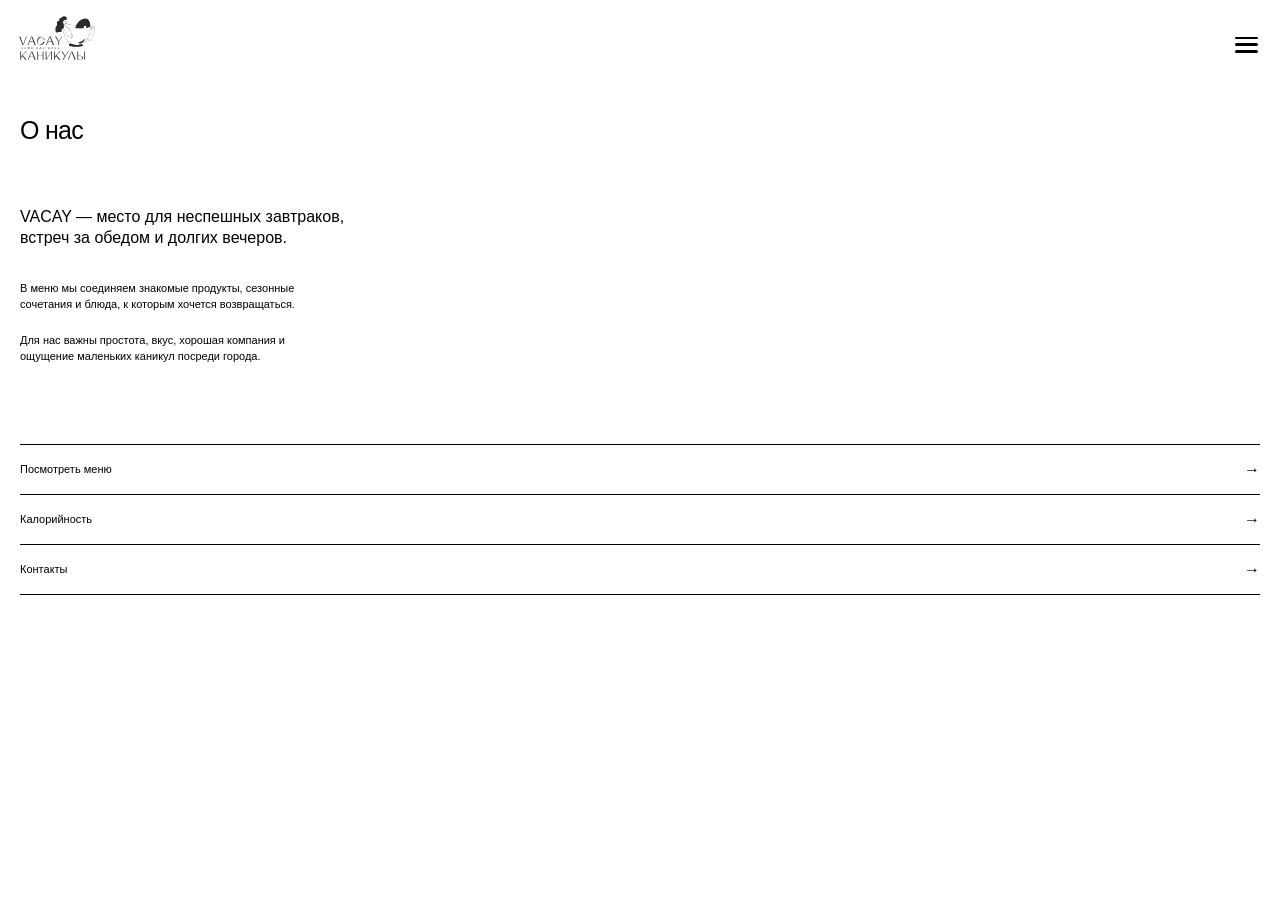
<file: pages/about.html>
<!doctype html>
<html lang="ru">

<head>

  <meta charset="UTF-8">

  <meta
    name="viewport"
    content="width=device-width, initial-scale=1.0, viewport-fit=cover"
  >

  <title>VACAY — О нас</title>


  <link
    rel="preconnect"
    href="https://fonts.googleapis.com"
  >

  <link
    rel="preconnect"
    href="https://fonts.gstatic.com"
    crossorigin
  >

  <link rel="stylesheet" href="../assets/css/styles.css">

</head>


<body>


  <div class="site-shell info-page">


    <!-- HEADER -->

    <header class="header">

      <a
        class="logo"
        href="../index.html"
        aria-label="VACAY"
      >

        <img
          class="logo-photo"
          src="../assets/logo/dark grey.svg"
          alt="VACAY"
        >

      </a>


      <button
        class="burger"
        type="button"
        aria-label="Открыть меню"
        aria-expanded="false"
      >

        <span></span>
        <span></span>
        <span></span>

      </button>

    </header>



    <!-- CONTENT -->

    <main class="info-content">


      <div class="info-hero">

        <h1 class="info-title">
          О нас
        </h1>

      </div>



      <section class="about-section">

        <p class="about-lead">
          VACAY — место для неспешных завтраков,
          встреч за обедом и долгих вечеров.
        </p>

        <p class="about-text">
          В меню мы соединяем знакомые продукты,
          сезонные сочетания и блюда, к которым
          хочется возвращаться.
        </p>

        <p class="about-text">
          Для нас важны простота, вкус,
          хорошая компания и ощущение маленьких
          каникул посреди города.
        </p>

      </section>



      <section class="info-link-section">

        <a
          class="info-large-link"
          href="../index.html"
        >
          Посмотреть меню
          <span>→</span>
        </a>

        <a
          class="info-large-link"
          href="nutrition.html"
        >
          Калорийность
          <span>→</span>
        </a>

        <a
          class="info-large-link"
          href="contacts.html"
        >
          Контакты
          <span>→</span>
        </a>

      </section>


    </main>


  </div>



  <div class="mobile-menu" aria-hidden="true">

  <button
    class="mobile-menu-close"
    type="button"
    aria-label="Закрыть меню"
  >
    ×
  </button>

  <a href="../index.html">
    Меню
  </a>

  <a href="./nutrition.html">
    Калорийность
  </a>

  <a href="./about.html">
    О нас
  </a>

  <a href="./contacts.html">
    Контакты
  </a>

</div>


<script src="../assets/js/script.js?v=1"></script>


</body>

</html>
</file>
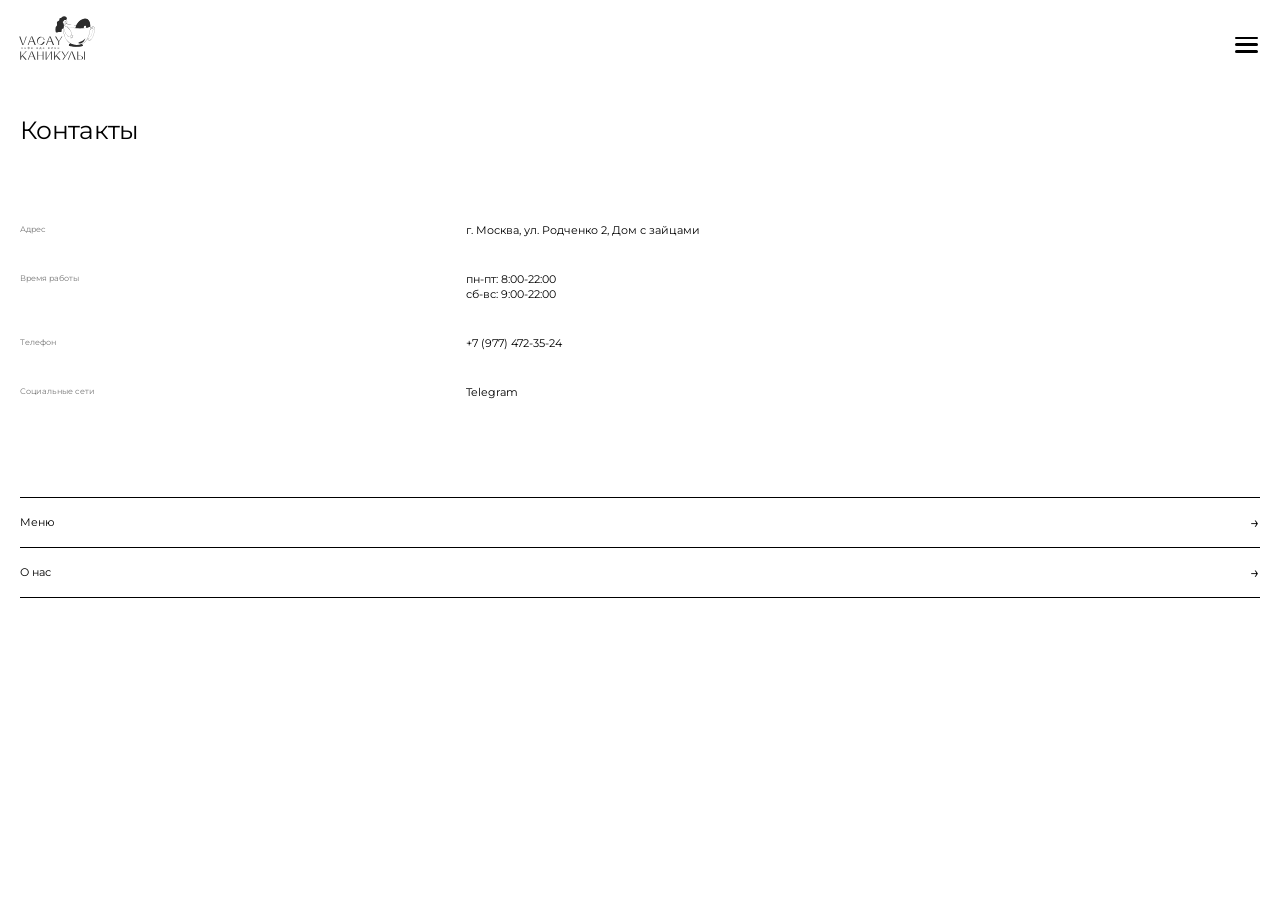
<file: pages/contacts.html>
<!doctype html>
<html lang="ru">

<head>

  <meta charset="UTF-8">

  <meta
    name="viewport"
    content="width=device-width, initial-scale=1.0, viewport-fit=cover"
  >

  <title>VACAY — Контакты</title>


  <link
    rel="preconnect"
    href="https://fonts.googleapis.com"
  >

  <link
    rel="preconnect"
    href="https://fonts.gstatic.com"
    crossorigin
  >

  <link
    href="https://fonts.googleapis.com/css2?family=Montserrat:wght@400;500;600&family=Unbounded:wght@400;700&display=swap"
    rel="stylesheet"
  >


 <link rel="stylesheet" href="../assets/css/styles.css">


</head>


<body>


  <div class="site-shell info-page">


    <!-- HEADER -->

    <header class="header">

      <a
        class="logo"
        href="../index.html"
        aria-label="VACAY"
      >

        <img
          class="logo-photo"
          src="../assets/logo/dark grey.svg"
          alt="VACAY"
        >

      </a>


      <button
        class="burger"
        type="button"
        aria-label="Открыть меню"
        aria-expanded="false"
      >

        <span></span>
        <span></span>
        <span></span>

      </button>

    </header>



    <!-- CONTENT -->

    <main class="info-content">


      <div class="info-hero">

        <h1 class="info-title">
          Контакты
        </h1>

      </div>



      <section class="contacts-list">


        <!-- ЗАМЕНИ НА РЕАЛЬНЫЙ АДРЕС -->

        <div class="contact-item">

          <p class="contact-label">
            Адрес
          </p>

          <p class="contact-value">
            г. Москва, ул. Родченко 2, Дом с зайцами
          </p>

        </div>



        <!-- ЗАМЕНИ НА РЕАЛЬНОЕ ВРЕМЯ -->

        <div class="contact-item">

          <p class="contact-label">
            Время работы
          </p>

          <p class="contact-value">
            пн-пт: 8:00-22:00 </br>
            сб-вс: 9:00-22:00
          </p>

        </div>



        <!-- ЗАМЕНИ href И ТЕКСТ НА РЕАЛЬНЫЙ ТЕЛЕФОН -->

        <div class="contact-item">

          <p class="contact-label">
            Телефон
          </p>

          <a
            class="contact-value contact-link"
            href="tel:+79774723524"
          >
            +7 (977) 472-35-24
          </a>

        </div>



        <!-- ЗАМЕНИ НА РЕАЛЬНЫЕ СОЦСЕТИ -->

        <div class="contact-item">

          <p class="contact-label">
            Социальные сети
          </p>

          <div class="social-links">

            <a href="https://t.me/vacaybistro">
              Telegram
            </a>


          </div>

        </div>


      </section>



      <section class="info-link-section">

        <a
          class="info-large-link"
          href="../index.html"
        >
          Меню
          <span>→</span>
        </a>

        <a
          class="info-large-link"
          href="about.html"
        >
          О нас
          <span>→</span>
        </a>

      </section>


    </main>
  </div>



  <div class="mobile-menu" aria-hidden="true">

  <button
    class="mobile-menu-close"
    type="button"
    aria-label="Закрыть меню"
  >
    ×
  </button>

  <a href="../index.html">
    Меню
  </a>

  <a href="./nutrition.html">
    Калорийность
  </a>

  <a href="./about.html">
    О нас
  </a>

  <a href="./contacts.html">
    Контакты
  </a>

</div>


<script src="../assets/js/script.js?v=1"></script>


</body>

</html>
</file>
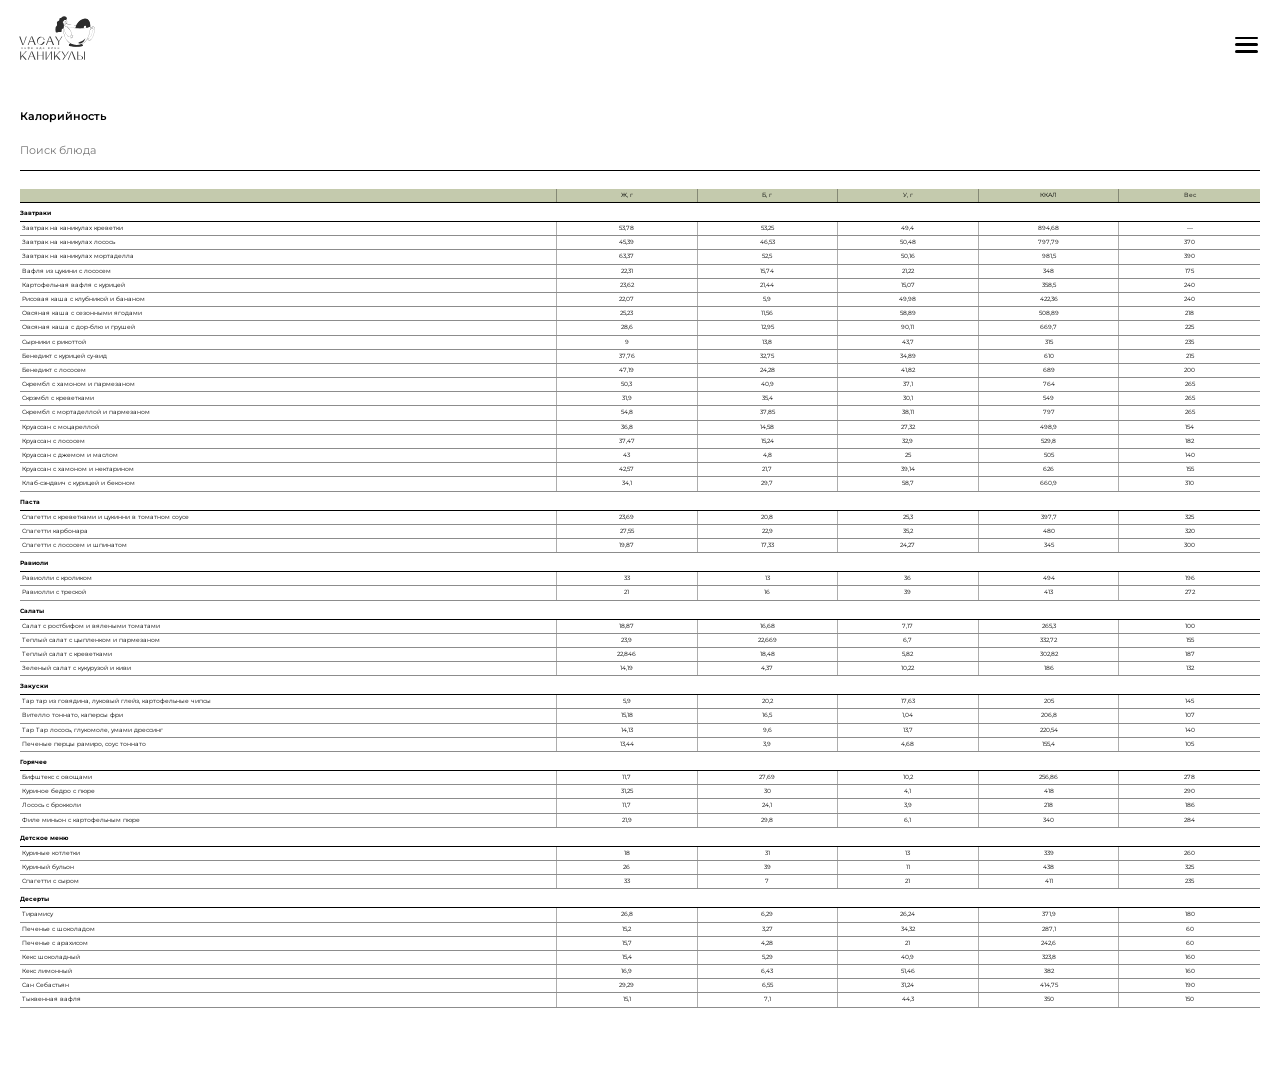
<file: pages/nutrition.html>
<!doctype html>
<html lang="ru">

<head>
  <meta charset="UTF-8" />

  <meta
    name="viewport"
    content="width=device-width, initial-scale=1.0, viewport-fit=cover"
  >

  <title>VACAY — Калорийность</title>

  <link
    rel="preconnect"
    href="https://fonts.googleapis.com"
  >

  <link
    rel="preconnect"
    href="https://fonts.gstatic.com"
    crossorigin
  >

  <link
    href="https://fonts.googleapis.com/css2?family=Montserrat:wght@400;500;600;700&family=Unbounded:wght@400;700&display=swap"
    rel="stylesheet"
  >

  <link
    rel="stylesheet"
    href="../assets/css/styles.css"
  >
</head>

<body>

  <div class="site-shell nutrition-page">

    <header class="header">

      <a
        class="logo"
        href="../index.html"
        aria-label="VACAY — меню"
      >
        <img
          class="logo-photo"
          src="../assets/logo/dark grey.svg"
          alt="VACAY"
        >
      </a>

      <button
        class="burger"
        type="button"
        aria-label="Открыть меню"
        aria-expanded="false"
      >
        <span></span>
        <span></span>
        <span></span>
      </button>

    </header>


    <main class="nutrition-content">

      <h1 class="nutrition-page__title">
        Калорийность
      </h1>

      <div class="nutrition-search">
        <input
          class="nutrition-search__input"
          id="nutrition-search"
          type="search"
          placeholder="Поиск блюда"
          autocomplete="off"
          aria-label="Поиск блюда"
        >
      </div>

      <p
        class="nutrition-search__empty"
        id="nutrition-search-empty"
        hidden
      >
        Ничего не найдено
      </p>

      <div
        class="nutrition-table"
        aria-label="Таблица калорийности"
      >

        <div
          class="nutrition-table__header"
          aria-hidden="true"
        >
          <div></div>
          <div>Ж, г</div>
          <div>Б, г</div>
          <div>У, г</div>
          <div>ККАЛ</div>
          <div>Вес</div>
        </div>


        <section class="nutrition-section">

          <h2 class="nutrition-section__title">
            Завтраки
          </h2>

          <div class="nutrition-table__body">

            <div class="nutrition-table__row">
              <div class="nutrition-table__name">
                Завтрак на каникулах креветки
              </div>
              <div>53,78</div>
              <div>53,25</div>
              <div>49,4</div>
              <div>894,68</div>
              <div>—</div>
            </div>

            <div class="nutrition-table__row">
              <div class="nutrition-table__name">
                Завтрак на каникулах лосось
              </div>
              <div>45,39</div>
              <div>46,53</div>
              <div>50,48</div>
              <div>797,79</div>
              <div>370</div>
            </div>

            <div class="nutrition-table__row">
              <div class="nutrition-table__name">
                Завтрак на каникулах мортаделла
              </div>
              <div>63,37</div>
              <div>52,5</div>
              <div>50,16</div>
              <div>981,5</div>
              <div>390</div>
            </div>

            <div class="nutrition-table__row">
              <div class="nutrition-table__name">
                Вафля из цукини с лососем
              </div>
              <div>22,31</div>
              <div>15,74</div>
              <div>21,22</div>
              <div>348</div>
              <div>175</div>
            </div>

            <div class="nutrition-table__row">
              <div class="nutrition-table__name">
                Картофельная вафля с курицей
              </div>
              <div>23,62</div>
              <div>21,44</div>
              <div>15,07</div>
              <div>358,5</div>
              <div>240</div>
            </div>

            <div class="nutrition-table__row">
              <div class="nutrition-table__name">
                Рисовая каша с клубникой и бананом
              </div>
              <div>22,07</div>
              <div>5,9</div>
              <div>49,98</div>
              <div>422,36</div>
              <div>240</div>
            </div>

            <div class="nutrition-table__row">
              <div class="nutrition-table__name">
                Овсяная каша с сезонными ягодами
              </div>
              <div>25,23</div>
              <div>11,56</div>
              <div>58,89</div>
              <div>508,89</div>
              <div>218</div>
            </div>

            <div class="nutrition-table__row">
              <div class="nutrition-table__name">
                Овсяная каша с дор-блю и грушей
              </div>
              <div>28,6</div>
              <div>12,95</div>
              <div>90,11</div>
              <div>669,7</div>
              <div>225</div>
            </div>

            <div class="nutrition-table__row">
              <div class="nutrition-table__name">
                Сырники с рикоттой
              </div>
              <div>9</div>
              <div>13,8</div>
              <div>43,7</div>
              <div>315</div>
              <div>235</div>
            </div>

            <div class="nutrition-table__row">
              <div class="nutrition-table__name">
                Бенедикт с курицей су-вид
              </div>
              <div>37,76</div>
              <div>32,75</div>
              <div>34,89</div>
              <div>610</div>
              <div>215</div>
            </div>

            <div class="nutrition-table__row">
              <div class="nutrition-table__name">
                Бенедикт с лососем
              </div>
              <div>47,19</div>
              <div>24,28</div>
              <div>41,82</div>
              <div>689</div>
              <div>200</div>
            </div>

            <div class="nutrition-table__row">
              <div class="nutrition-table__name">
                Скрембл с хамоном и пармезаном
              </div>
              <div>50,3</div>
              <div>40,9</div>
              <div>37,1</div>
              <div>764</div>
              <div>265</div>
            </div>

            <div class="nutrition-table__row">
              <div class="nutrition-table__name">
                Скрэмбл с креветками
              </div>
              <div>31,9</div>
              <div>35,4</div>
              <div>30,1</div>
              <div>549</div>
              <div>265</div>
            </div>

            <div class="nutrition-table__row">
              <div class="nutrition-table__name">
                Скрембл с мортаделлой и пармезаном
              </div>
              <div>54,8</div>
              <div>37,85</div>
              <div>38,11</div>
              <div>797</div>
              <div>265</div>
            </div>

            <div class="nutrition-table__row">
              <div class="nutrition-table__name">
                Круассан с моцареллой
              </div>
              <div>36,8</div>
              <div>14,58</div>
              <div>27,32</div>
              <div>498,9</div>
              <div>154</div>
            </div>

            <div class="nutrition-table__row">
              <div class="nutrition-table__name">
                Круассан с лососем
              </div>
              <div>37,47</div>
              <div>15,24</div>
              <div>32,9</div>
              <div>529,8</div>
              <div>182</div>
            </div>

            <div class="nutrition-table__row">
              <div class="nutrition-table__name">
                Круассан с джемом и маслом
              </div>
              <div>43</div>
              <div>4,8</div>
              <div>25</div>
              <div>505</div>
              <div>140</div>
            </div>

            <div class="nutrition-table__row">
              <div class="nutrition-table__name">
                Круассан с хамоном и нектарином
              </div>
              <div>42,57</div>
              <div>21,7</div>
              <div>39,14</div>
              <div>626</div>
              <div>155</div>
            </div>

            <div class="nutrition-table__row">
              <div class="nutrition-table__name">
                Клаб-сэндвич с курицей и беконом
              </div>
              <div>34,1</div>
              <div>29,7</div>
              <div>58,7</div>
              <div>660,9</div>
              <div>310</div>
            </div>

          </div>

        </section>


        <section class="nutrition-section">

          <h2 class="nutrition-section__title">
            Паста
          </h2>

          <div class="nutrition-table__body">

            <div class="nutrition-table__row">
              <div class="nutrition-table__name">
                Спагетти с креветками и цукинни в томатном соусе
              </div>
              <div>23,69</div>
              <div>20,8</div>
              <div>25,3</div>
              <div>397,7</div>
              <div>325</div>
            </div>

            <div class="nutrition-table__row">
              <div class="nutrition-table__name">
                Спагетти карбонара
              </div>
              <div>27,55</div>
              <div>22,9</div>
              <div>35,2</div>
              <div>480</div>
              <div>320</div>
            </div>

            <div class="nutrition-table__row">
              <div class="nutrition-table__name">
                Спагетти с лососем и шпинатом
              </div>
              <div>19,87</div>
              <div>17,33</div>
              <div>24,27</div>
              <div>345</div>
              <div>300</div>
            </div>

          </div>

        </section>


        <section class="nutrition-section">

          <h2 class="nutrition-section__title">
            Равиоли
          </h2>

          <div class="nutrition-table__body">

            <div class="nutrition-table__row">
              <div class="nutrition-table__name">
                Равиолли с кроликом
              </div>
              <div>33</div>
              <div>13</div>
              <div>36</div>
              <div>494</div>
              <div>196</div>
            </div>

            <div class="nutrition-table__row">
              <div class="nutrition-table__name">
                Равиолли с треской
              </div>
              <div>21</div>
              <div>16</div>
              <div>39</div>
              <div>413</div>
              <div>272</div>
            </div>

          </div>

        </section>


        <section class="nutrition-section">

          <h2 class="nutrition-section__title">
            Салаты
          </h2>

          <div class="nutrition-table__body">

            <div class="nutrition-table__row">
              <div class="nutrition-table__name">
                Салат с ростбифом и вялеными томатами
              </div>
              <div>18,87</div>
              <div>16,68</div>
              <div>7,17</div>
              <div>265,3</div>
              <div>100</div>
            </div>

            <div class="nutrition-table__row">
              <div class="nutrition-table__name">
                Теплый салат с цыпленком и пармезаном
              </div>
              <div>23,9</div>
              <div>22,669</div>
              <div>6,7</div>
              <div>332,72</div>
              <div>155</div>
            </div>

            <div class="nutrition-table__row">
              <div class="nutrition-table__name">
                Теплый салат с креветками
              </div>
              <div>22,846</div>
              <div>18,48</div>
              <div>5,82</div>
              <div>302,82</div>
              <div>187</div>
            </div>

            <div class="nutrition-table__row">
              <div class="nutrition-table__name">
                Зеленый салат с кукурузой и киви
              </div>
              <div>14,19</div>
              <div>4,37</div>
              <div>10,22</div>
              <div>186</div>
              <div>132</div>
            </div>

          </div>

        </section>


        <section class="nutrition-section">

          <h2 class="nutrition-section__title">
            Закуски
          </h2>

          <div class="nutrition-table__body">

            <div class="nutrition-table__row">
              <div class="nutrition-table__name">
                Тар тар из говядина, луковый глейз, картофельные чипсы
              </div>
              <div>5,9</div>
              <div>20,2</div>
              <div>17,63</div>
              <div>205</div>
              <div>145</div>
            </div>

            <div class="nutrition-table__row">
              <div class="nutrition-table__name">
                Вителло тоннато, каперсы фри
              </div>
              <div>15,18</div>
              <div>16,5</div>
              <div>1,04</div>
              <div>206,8</div>
              <div>107</div>
            </div>

            <div class="nutrition-table__row">
              <div class="nutrition-table__name">
                Тар Тар лосось, глукомоле, умами дрессинг
              </div>
              <div>14,13</div>
              <div>9,6</div>
              <div>13,7</div>
              <div>220,54</div>
              <div>140</div>
            </div>

            <div class="nutrition-table__row">
              <div class="nutrition-table__name">
                Печеные перцы рамиро, соус тоннато
              </div>
              <div>13,44</div>
              <div>3,9</div>
              <div>4,68</div>
              <div>155,4</div>
              <div>105</div>
            </div>

          </div>

        </section>


        <section class="nutrition-section">

          <h2 class="nutrition-section__title">
            Горячее
          </h2>

          <div class="nutrition-table__body">

            <div class="nutrition-table__row">
              <div class="nutrition-table__name">
                Бифштекс с овощами
              </div>
              <div>11,7</div>
              <div>27,69</div>
              <div>10,2</div>
              <div>256,86</div>
              <div>278</div>
            </div>

            <div class="nutrition-table__row">
              <div class="nutrition-table__name">
                Куриное бедро с пюре
              </div>
              <div>31,25</div>
              <div>30</div>
              <div>4,1</div>
              <div>418</div>
              <div>290</div>
            </div>

            <div class="nutrition-table__row">
              <div class="nutrition-table__name">
                Лосось с брокколи
              </div>
              <div>11,7</div>
              <div>24,1</div>
              <div>3,9</div>
              <div>218</div>
              <div>186</div>
            </div>

            <div class="nutrition-table__row">
              <div class="nutrition-table__name">
                Филе миньон с картофельным пюре
              </div>
              <div>21,9</div>
              <div>29,8</div>
              <div>6,1</div>
              <div>340</div>
              <div>284</div>
            </div>

          </div>

        </section>


        <section class="nutrition-section">

          <h2 class="nutrition-section__title">
            Детское меню
          </h2>

          <div class="nutrition-table__body">

            <div class="nutrition-table__row">
              <div class="nutrition-table__name">
                Куриные котлетки
              </div>
              <div>18</div>
              <div>31</div>
              <div>13</div>
              <div>339</div>
              <div>260</div>
            </div>

            <div class="nutrition-table__row">
              <div class="nutrition-table__name">
                Куриный бульон
              </div>
              <div>26</div>
              <div>39</div>
              <div>11</div>
              <div>438</div>
              <div>325</div>
            </div>

            <div class="nutrition-table__row">
              <div class="nutrition-table__name">
                Спагетти с сыром
              </div>
              <div>33</div>
              <div>7</div>
              <div>21</div>
              <div>411</div>
              <div>235</div>
            </div>

          </div>

        </section>


        <section class="nutrition-section">

          <h2 class="nutrition-section__title">
            Десерты
          </h2>

          <div class="nutrition-table__body">

            <div class="nutrition-table__row">
              <div class="nutrition-table__name">
                Тирамису
              </div>
              <div>26,8</div>
              <div>6,29</div>
              <div>26,24</div>
              <div>371,9</div>
              <div>180</div>
            </div>

            <div class="nutrition-table__row">
              <div class="nutrition-table__name">
                Печенье с шоколадом
              </div>
              <div>15,2</div>
              <div>3,27</div>
              <div>34,32</div>
              <div>287,1</div>
              <div>60</div>
            </div>

            <div class="nutrition-table__row">
              <div class="nutrition-table__name">
                Печенье с арахисом
              </div>
              <div>15,7</div>
              <div>4,28</div>
              <div>21</div>
              <div>242,6</div>
              <div>60</div>
            </div>

            <div class="nutrition-table__row">
              <div class="nutrition-table__name">
                Кекс шоколадный
              </div>
              <div>15,4</div>
              <div>5,29</div>
              <div>40,9</div>
              <div>323,8</div>
              <div>160</div>
            </div>

            <div class="nutrition-table__row">
              <div class="nutrition-table__name">
                Кекс лимонный
              </div>
              <div>16,9</div>
              <div>6,43</div>
              <div>51,46</div>
              <div>382</div>
              <div>160</div>
            </div>

            <div class="nutrition-table__row">
              <div class="nutrition-table__name">
                Сан Себастьян
              </div>
              <div>29,29</div>
              <div>6,55</div>
              <div>31,24</div>
              <div>414,75</div>
              <div>190</div>
            </div>

            <div class="nutrition-table__row">
              <div class="nutrition-table__name">
                Тыквенная вафля
              </div>
              <div>15,1</div>
              <div>7,1</div>
              <div>44,3</div>
              <div>350</div>
              <div>150</div>
            </div>

          </div>

        </section>

      </div>

    </main>


    <footer class="footer"></footer>

  </div>


  <div
    class="mobile-menu"
    aria-hidden="true"
  >

    <button
      class="mobile-menu-close"
      type="button"
      aria-label="Закрыть меню"
    >
      ×
    </button>

    <a href="../index.html">
      Меню
    </a>

    <a
      href="./nutrition.html"
      aria-current="page"
    >
      Калорийность
    </a>

    <a href="./about.html">
      О нас
    </a>

    <a href="./contacts.html">
      Контакты
    </a>

  </div>


  <script src="../assets/js/script.js?v=1"></script>

</body>

</html>
</file>
<file: assets/css/styles.css>
:root {
  --black: #000;
  --white: #fff;
  --green: #626c3d;
  --red: #990000;
}

*,
*::before,
*::after {
  box-sizing: border-box;
}

html {
  width: 100%;
  min-height: 100%;
  background: var(--white);
}

body {
  width: 100%;
  min-width: 100%;
  min-height: 100vh;

  margin: 0;
  padding: 0;

  background: var(--white);
  color: var(--black);

  font-family: "Montserrat", Arial, sans-serif;

  overflow-x: hidden;
}

button,
a {
  -webkit-tap-highlight-color: transparent;
}

button {
  font: inherit;
}

.site-shell {
  width: 100%;
  min-height: 100vh;

  margin: 0;
  padding-top: 111px;

  background: var(--white);

  overflow: hidden;
}

.header {
  position: fixed;

  top: 0;
  left: 0;
  right: 0;

  z-index: 1000;

  width: 100%;
  height: 75px;

  display: flex;
  align-items: center;
  justify-content: space-between;

  padding: 0 18px 0 20px;

  background: var(--white);

  overflow: hidden;
}

.logo {
  display: flex;
  align-items: center;

  flex-shrink: 0;
}

.logo-photo {
  display: block;

  width: 120px;
  height: auto;

  margin-left: -23px;

  pointer-events: none;
}

.burger {
  width: 30px;
  height: 20px;

  margin-top: 14px;
  padding: 2px 3px;

  border: 0;

  background: transparent;

  display: flex;
  flex-direction: column;
  justify-content: space-between;

  flex-shrink: 0;

  cursor: pointer;
}

.burger span {
  display: block;

  width: 23px;
  height: 2.5px;

  border-radius: 50px;

  background: var(--black);
}

.categories {
  position: fixed;

  top: 75px;
  left: 20px;
  right: 20px;

  z-index: 999;

  width: auto;
  height: 36px;

  margin: 0;

  display: flex;
  align-items: flex-start;

  gap: 29px;

  background: var(--white);

  overflow-x: auto;
  overflow-y: hidden;

  white-space: nowrap;

  scrollbar-width: none;

  scroll-snap-type: x proximity;
}

.categories::-webkit-scrollbar {
  display: none;
}

.category {
  flex: 0 0 auto;

  padding: 7px 0 8px;

  border: 0;

  background: none;

  color: var(--black);

  font-size: 12px;
  line-height: 16.2px;

  cursor: pointer;

  scroll-snap-align: start;
}

.category.is-active {
  color: var(--green);
  font-weight: 700;
}

.menu-time {
  width: calc(100% - 40px);

  margin: 7px 20px 0;

  font-family: "Montserrat", sans-serif;
  font-size: 8px;
  line-height: 10px;
  font-weight: 400;

  color: var(--black);
  background: var(--white);
}

.menu-content {
  width: 100%;

  padding: 7px 20px 50px;

  background: var(--white);
}

.dishes-list {
  display: flex;
  flex-direction: column;

  gap: 30px;
}

.dish-card {
  width: 100%;
  min-height: 147px;

  display: grid;

  grid-template-columns: 190px 1fr;

  gap: 23px;
}

.dish-photo-wrap {
  position: relative;

  width: 190px;
  height: 147px;

  overflow: hidden;
}

.dish-photo-wrap .dish-photo {
  position: absolute;
  inset: 0;

  display: block;
  width: 100%;
  height: 100%;

  max-width: none;

  object-fit: cover;
  object-position: center;

  cursor: zoom-in;
}

.dish-photo--zoom {
  transform: scale(1.5);
  transform-origin: center center;
}

.dish-photo--vertical-1 {
  object-position: 50% 70%;
}
.dish-info {
  position: relative;

  display: flex;
  flex-direction: column;

  min-width: 0;
  min-height: 149px;

  margin-top: -2px;
  padding-bottom: 7px;
}

.dish-title {
  margin: 0;

  font-family: "Montserrat", sans-serif;
  font-size: 9px;
  line-height: 9.4px;
  font-weight: 400;

  letter-spacing: -0.18px;
}

.dish-description {
  margin: 3px 0 0;

  font-family: "Montserrat", sans-serif;
  font-size: 7px;
  line-height: 10px;
  font-weight: 400;
}

.dish-price {
  margin: 8px 0 0;

  font-family: "Montserrat", sans-serif;
  font-size: 9.674px;
  line-height: 10px;
  font-weight: 500;

  letter-spacing: -0.1935px;

  color: var(--black);
}

.dish-weight {
  position: absolute;

  left: 0;
  bottom: -1px;

  margin: 0;

  font-family: "Montserrat", sans-serif;
  font-size: 6.286px;
  line-height: 6.979px;
  font-weight: 400;

  color: var(--black);

  white-space: nowrap;
}

.dish-note {
  margin: 6px 0 0;

  font-family: "Montserrat", sans-serif;
  font-size: 8px;
  line-height: 10px;
  font-weight: 400;

  color: var(--black);
}

.nutrition {
  width: 126px;

  display: grid;
  grid-template-columns: repeat(4, 1fr);

  margin-top: auto;
  margin-right: 0;
  margin-bottom: 7px;
  margin-left: -9px;
}

.nutrition-item {
  display: flex;
  flex-direction: column;
  align-items: center;

  gap: 3px;
}

.nutrition-label,
.nutrition-value {
  font-family: "Montserrat", sans-serif;
  font-size: 6.29px;
  line-height: 7px;
  font-weight: 400;
}

.allergy-note {
  margin: 30px 0 20px;

  font-family: "Montserrat", sans-serif;
  font-size: 10px;
  line-height: 12px;
  font-weight: 400;

  color: var(--black);
}

.section-error {
  margin: 0;

  font-size: 12px;
}

.footer-inner {
  width: 249px;

  padding-top: 307px;

  text-align: center;
}

.footer-title {
  margin: 0;

  font-family: "Montserrat", sans-serif;
  font-size: 12px;
  line-height: 18px;
  font-weight: 400;
}

.socials {
  margin-top: 19px;

  display: flex;
  justify-content: space-between;
  align-items: center;
}

.socials a {
  width: 35px;
  height: 35px;

  border: 1px solid rgba(255, 255, 255, 0.8);
  border-radius: 50%;

  display: grid;
  place-items: center;

  color: var(--white);

  text-decoration: none;

  font-family: "Montserrat", sans-serif;
  font-size: 7px;
}

.contact-button {
  width: 163px;
  height: 41px;

  margin: 46px auto 0;

  border-radius: 100px;

  display: grid;
  place-items: center;

  background: var(--red);
  color: var(--white);

  text-decoration: none;

  font-family: "Montserrat", sans-serif;
  font-size: 12px;
  line-height: 18px;
  font-weight: 700;
}

.mobile-menu {
  position: fixed;

  inset: 0;

  z-index: 4000;

  padding: 100px 30px 30px;

  display: flex;
  flex-direction: column;

  gap: 24px;

  background: var(--black);
  color: var(--white);

  transform: translateX(100%);

  transition: transform 0.25s ease;
}

.mobile-menu.is-open {
  transform: translateX(0);
}

.mobile-menu a {
  color: var(--white);

  text-decoration: none;

  font-size: 15px;
  line-height: 1;
}

.mobile-menu a[aria-current="page"] {
  color: #777;

  opacity: 1;

  pointer-events: none;
}

.mobile-menu-close,
.image-modal-close {
  position: absolute;

  right: 22px;
  top: 20px;

  padding: 0;

  border: 0;

  background: none;

  color: var(--white);

  font-size: 34px;
  line-height: 1;

  cursor: pointer;
}

.image-modal {
  position: fixed;

  inset: 0;

  z-index: 5000;

  display: flex;
  align-items: center;
  justify-content: center;

  padding: 30px 20px;

  background: rgba(0, 0, 0, 0.5);

  opacity: 0;
  visibility: hidden;

  pointer-events: none;

  transition:
    opacity 0.2s ease,
    visibility 0.2s ease;
}

.image-modal.is-open {
  opacity: 1;
  visibility: visible;

  pointer-events: auto;
}

.image-modal-photo-wrap {
  position: relative;

  width: min(90vw, 500px);

  aspect-ratio: 190 / 147;

  overflow: hidden;
}

.image-modal-photo {
  position: absolute;
  inset: 0;

  display: block;
  width: 100%;
  height: 100%;

  max-width: none;

  object-fit: contain;
  object-position: center;
}

.image-modal-close {
  z-index: 2;

  right: 12px;
  top: 160px;
}

.info-page {
  width: 100%;
  min-height: 100vh;

  padding-top: 75px;

  background: var(--white);
}

.info-page .header {
  overflow: hidden;
}

.info-page .logo-photo {
  pointer-events: none;
}

.info-content {
  width: 100%;

  min-height: calc(100vh - 75px);

  padding: 40px 20px 80px;

  background: var(--white);
}

.info-hero {
  margin-bottom: 60px;
}

.info-eyebrow {
  margin: 0 0 7px;

  font-family: "Montserrat", sans-serif;
  font-size: 8px;
  line-height: 10px;
  font-weight: 400;

  color: var(--green);

  text-transform: uppercase;
}

.info-title {
  margin: 0;

  font-family: "Montserrat", sans-serif;
  font-size: 25px;
  line-height: 31px;
  font-weight: 400;

  letter-spacing: -0.7px;

  color: var(--black);
}

.about-section {
  max-width: 335px;

  margin-bottom: 80px;
}

.about-lead {
  margin: 0 0 32px;

  font-family: "Montserrat", sans-serif;
  font-size: 16px;
  line-height: 21px;
  font-weight: 400;

  color: var(--black);
}

.about-text {
  max-width: 300px;

  margin: 0 0 20px;

  font-family: "Montserrat", sans-serif;
  font-size: 11px;
  line-height: 16px;
  font-weight: 400;

  color: var(--black);
}

.info-link-section {
  width: 100%;

  border-top: 1px solid var(--black);
}

.info-large-link {
  width: 100%;
  min-height: 50px;

  display: flex;
  align-items: center;
  justify-content: space-between;

  border-bottom: 1px solid var(--black);

  color: var(--black);

  text-decoration: none;

  font-family: "Montserrat", sans-serif;
  font-size: 11px;
  line-height: 15px;
  font-weight: 400;
}

.info-large-link span {
  font-size: 16px;
  line-height: 1;
}

.contacts-list {
  width: 100%;

  margin-bottom: 80px;
}

.contact-item {
  width: 100%;

  display: grid;

  grid-template-columns: 36% 64%;

  padding: 17px 0;
}

.contact-label {
  margin: 0;

  padding-right: 10px;

  font-family: "Montserrat", sans-serif;
  font-size: 8px;
  line-height: 12px;
  font-weight: 400;

  color: #777;
}

.contact-value {
  margin: 0;

  font-family: "Montserrat", sans-serif;
  font-size: 11px;
  line-height: 15px;
  font-weight: 400;

  color: var(--black);
}

.contact-link {
  text-decoration: none;
}

.social-links {
  display: flex;
  flex-direction: column;
  align-items: flex-start;

  gap: 7px;
}

.social-links a {
  color: var(--black);

  text-decoration: none;

  font-family: "Montserrat", sans-serif;
  font-size: 11px;
  line-height: 15px;
  font-weight: 400;
}

.info-footer {
  width: 100%;
  min-height: 170px;

  display: flex;
  align-items: flex-end;

  padding: 20px;

  background: var(--black);
}

.info-footer-logo {
  margin: 0;

  font-family: "Unbounded", sans-serif;
  font-size: 12px;
  line-height: 18px;
  font-weight: 400;

  color: var(--white);
}

.nutrition-page {
  padding-top: 75px;
}

.nutrition-page .header {
  overflow: hidden;
}

.nutrition-page .logo-photo {
  pointer-events: none;
}

.nutrition-content {
  width: 100%;

  padding: 34px 20px 60px;

  background: var(--white);
}

.nutrition-page__title {
  margin: 0 0 14px;

  font-family: "Montserrat", sans-serif;
  font-size: 11px;
  line-height: 14px;
  font-weight: 600;

  color: var(--black);
}

.nutrition-table {
  width: 100%;

  color: var(--black);
}

.nutrition-table__header,
.nutrition-table__row {
  width: 100%;

  display: grid;

  grid-template-columns:
    43.3%
    repeat(5, 11.34%);
}

.nutrition-table__header {
  min-height: 12px;

  align-items: center;

  background: rgb(148 158 107 / 55%);

  border-bottom: 1px solid var(--black);

  font-family: "Montserrat", sans-serif;
  font-size: 6.3px;
  line-height: 7px;
  font-weight: 400;

  text-align: center;
}

.nutrition-table__header > div,
.nutrition-table__row > div {
  min-width: 0;
  height: 100%;

  padding: 3px 2px;

  border-right: 1px solid rgba(0, 0, 0, 0.32);
}

.nutrition-table__header > div:last-child,
.nutrition-table__row > div:last-child {
  border-right: 0;
}

.nutrition-section {
  margin: 0;
}

.nutrition-section__title {
  margin: 0;

  padding: 7px 0 4px;

  border-bottom: 1px solid var(--black);

  font-family: "Montserrat", sans-serif;
  font-size: 6.3px;
  line-height: 7px;
  font-weight: 700;

  color: var(--black);
}

.nutrition-section__title:empty {
  display: none;
}

.nutrition-table__body {
  width: 100%;
}

.nutrition-table__row {
  min-height: 14px;

  align-items: stretch;

  border-bottom: 1px solid rgba(0, 0, 0, 0.45);

  font-family: "Montserrat", sans-serif;
  font-size: 6.3px;
  line-height: 7.2px;
  font-weight: 400;

  text-align: center;
}

.nutrition-table__row > div {
  display: flex;
  align-items: center;
  justify-content: center;
}

.nutrition-table__row .nutrition-table__name {
  justify-content: flex-start;

  text-align: left;

  overflow-wrap: anywhere;
}

@media (max-width: 359px) {
  .info-content {
    padding-left: 15px;
    padding-right: 15px;
  }

  .info-title {
    font-size: 22px;
    line-height: 28px;
  }

  .nutrition-content {
    padding-left: 15px;
    padding-right: 15px;
  }

  .nutrition-table__header,
  .nutrition-table__row {
    grid-template-columns:
      41%
      repeat(5, 11.8%);
  }

  .nutrition-table__row,
  .nutrition-table__header,
  .nutrition-section__title {
    font-size: 6px;
  }
}


.nutrition-search {
  width: 100%;
  margin: 0 0 18px;
}

.nutrition-search__input {
  width: 100%;
  height: 34px;

  padding: 0 0 7px;

  border: 0;
  border-bottom: 1px solid var(--black);
  border-radius: 0;

  outline: none;

  background: transparent;
  color: var(--black);

  font-family: "Montserrat", sans-serif;
  font-size: 11px;
  line-height: 14px;
  font-weight: 400;

  appearance: none;
  -webkit-appearance: none;
}

.nutrition-search__input::placeholder {
  color: #777;
  opacity: 1;
}

.nutrition-search__input:focus {
  border-bottom-color: var(--green);
}

.nutrition-search__input::-webkit-search-cancel-button {
  cursor: pointer;
}

.nutrition-search__empty {
  margin: 0 0 18px;

  font-family: "Montserrat", sans-serif;
  font-size: 10px;
  line-height: 14px;
  font-weight: 400;

  color: #777;
}

.nutrition-table__row[hidden],
.nutrition-section[hidden] {
  display: none !important;
}
</file>
